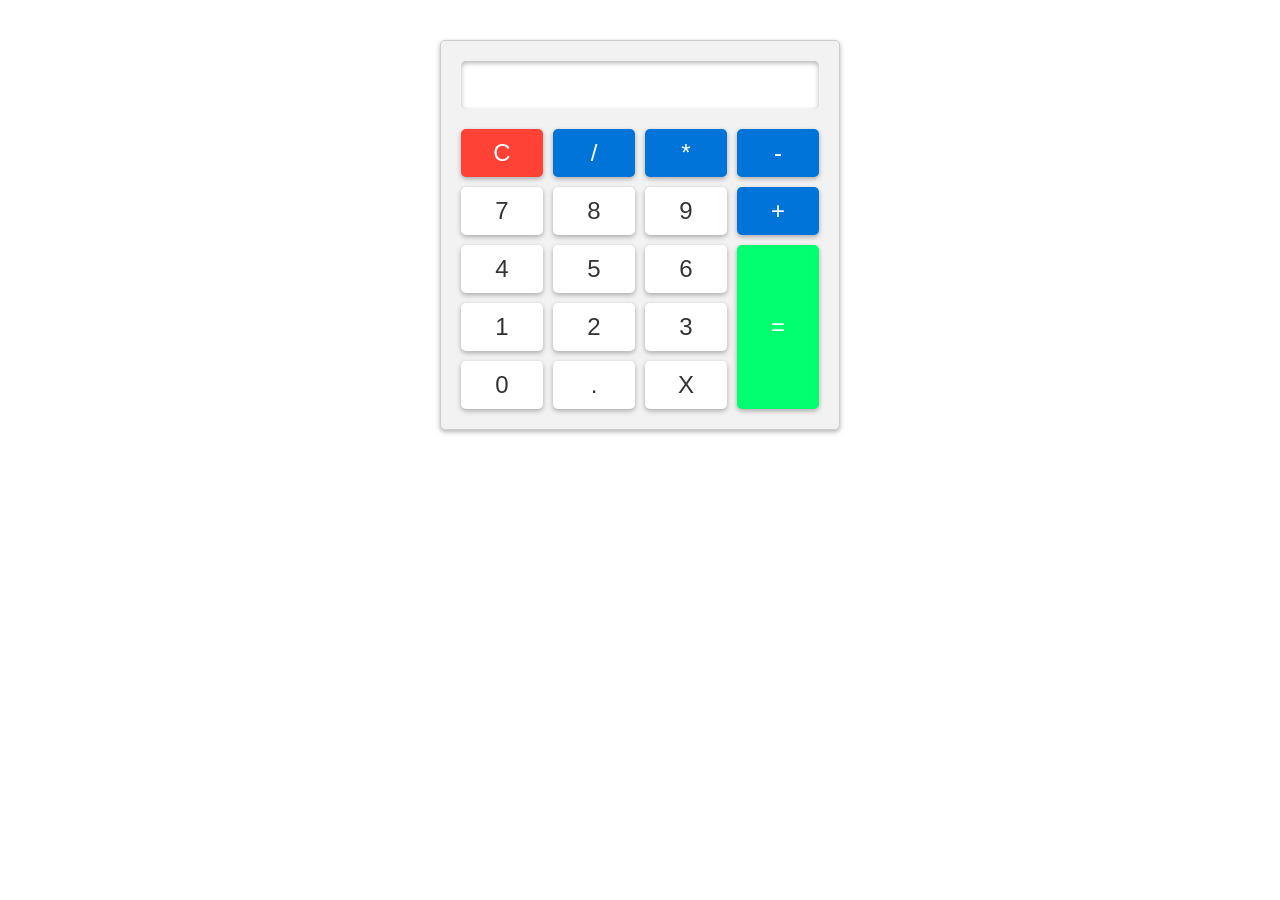
<file: Basic Calculator/index.html>
<!DOCTYPE html>
<html lang="en">
<head>
    <meta charset="UTF-8">
    <meta http-equiv="X-UA-Compatible" content="IE=edge">
    <meta name="viewport" content="width=device-width, initial-scale=1.0">
    <title>Basic Calculator</title>
    <link rel="stylesheet" href="style.css">
</head>
<body>
    <div class="calculator">
        <input type="text" id="result" readonly>
        <div class="buttons">
            <button class="clear">C</button>
            <button class="operator">/</button>
            <button class="operator">*</button>
            <button class="operator">-</button>
            <button class="number">7</button>
            <button class="number">8</button>
            <button class="number">9</button>
            <button class="operator">+</button>
            <button class="number">4</button>
            <button class="number">5</button>
            <button class="number">6</button>
            <button class="equals">=</button>
            <button class="number">1</button>
            <button class="number">2</button>
            <button class="number">3</button>
            <button class="number">0</button>
            <button class="decimal">.</button>
            <button class="decimal">X</button>
        </div>
    </div>
    <script src="script.js"></script>
</body>
</html>
</file>
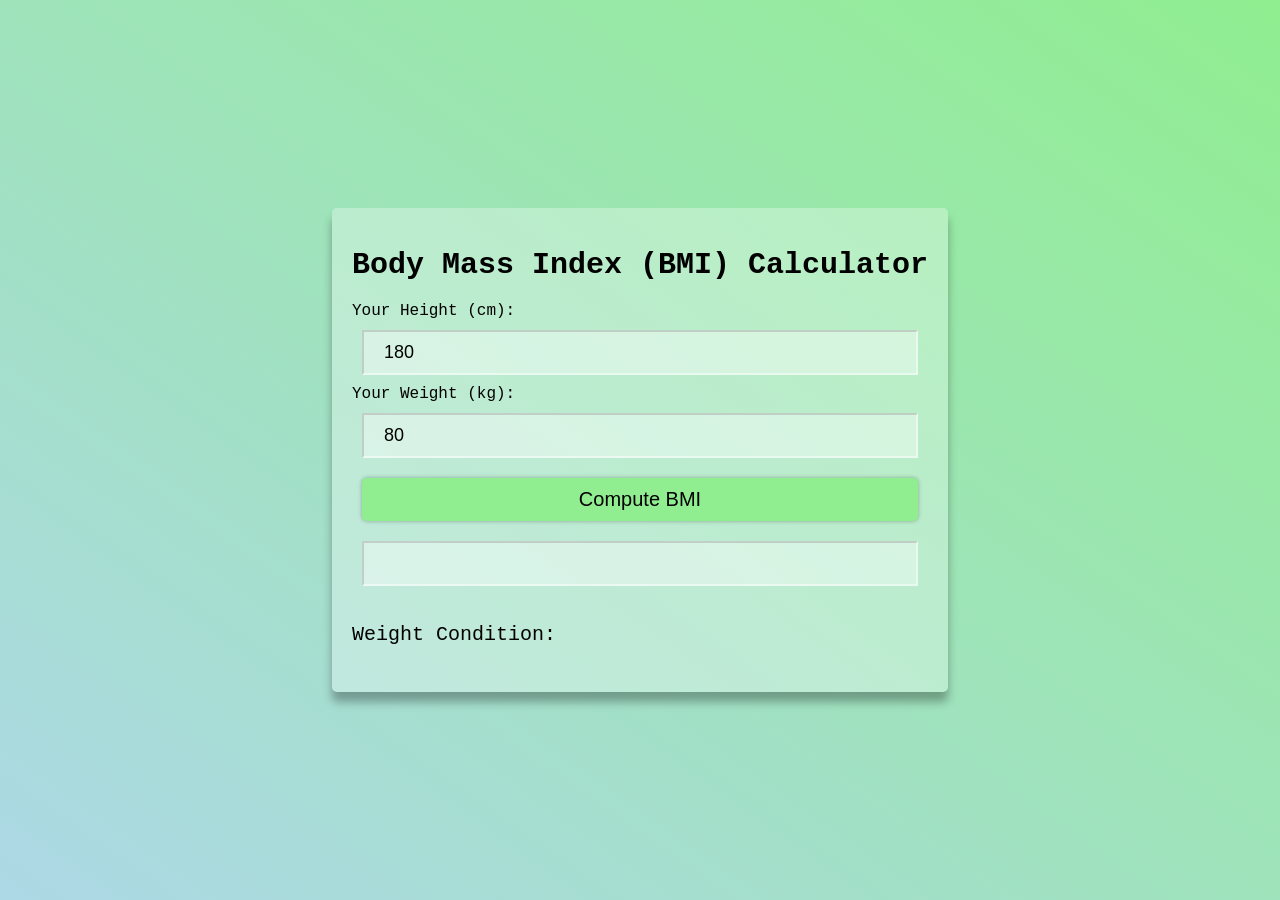
<file: BMI Calculator/index.html>
<!DOCTYPE html>
<html lang="en">
<head>
    <meta charset="UTF-8">
    <meta http-equiv="X-UA-Compatible" content="IE=edge">
    <meta name="viewport" content="width=device-width, initial-scale=1.0">
    <title>BMI Calculator</title>
    <link rel="stylesheet" href="style.css">
</head>
<body>
    <div class="container">
        <h1 class="heading">Body Mass Index (BMI) Calculator</h1>
        Your Height (cm):
        <input type="number" class="input" id="height" value="180" placeholder="Enter your height in cm">
        Your Weight (kg):
        <input type="number" class="input" id="weight" value="80" placeholder="Enter your weight in kg">
        <button class="btn" id="btn">Compute BMI</button>
        <input disabled type="text" class="input" id="bmi-result">
        <h4 class="info-text">Weight Condition: <span id="weight-condition"></span></h4>
    </div>
    <script src="script.js"></script>
</body>
</html>
</file>
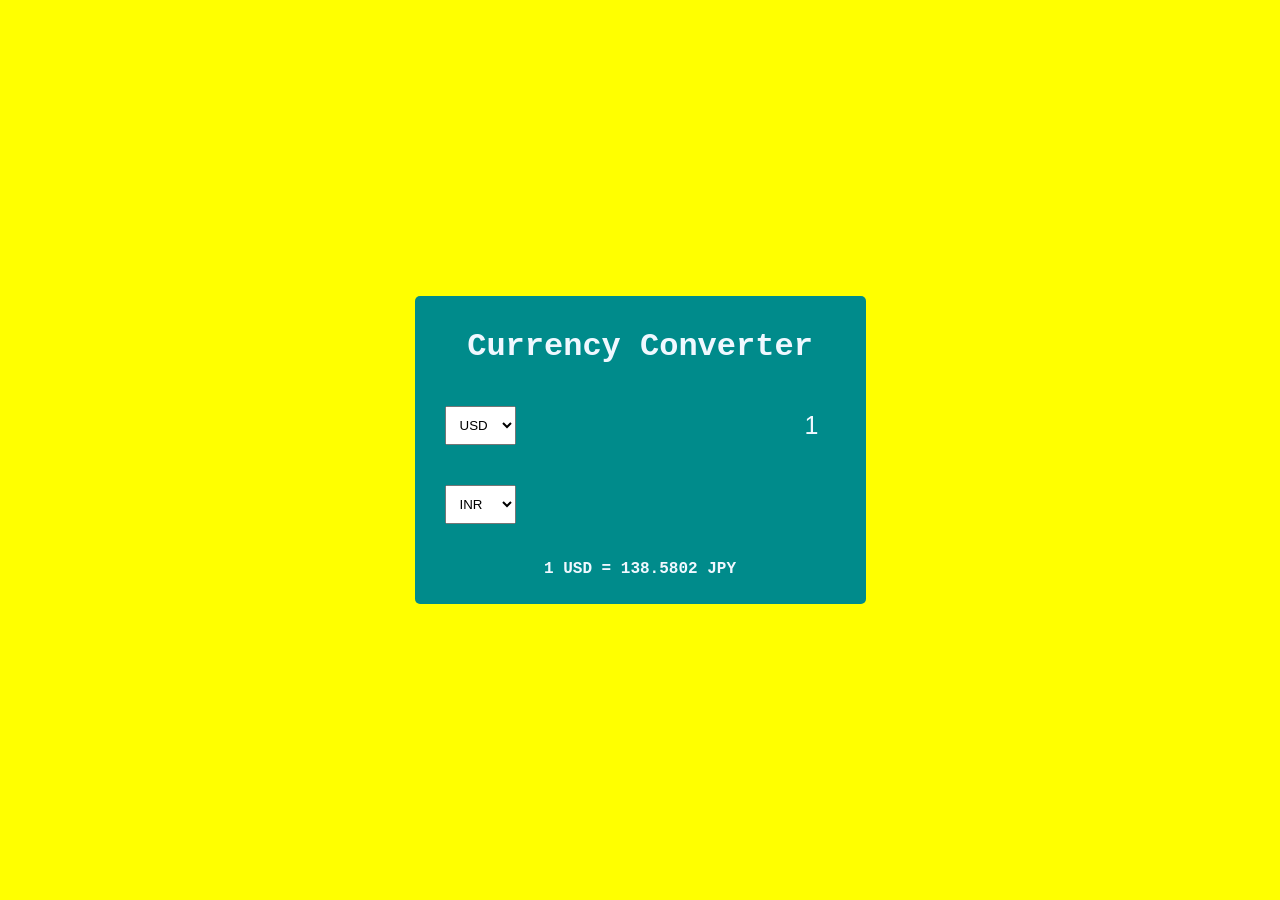
<file: Currency Converter/index.html>
<!DOCTYPE html>
<html lang="en">
<head>
    <meta charset="UTF-8">
    <meta http-equiv="X-UA-Compatible" content="IE=edge">
    <meta name="viewport" content="width=device-width, initial-scale=1.0">
    <title>Currency Converter</title>
    <link rel="stylesheet" href="style.css">
</head>
<body>
    <div class="container">
        <h1>Currency Converter</h1>
        <div class="currency-container">
            <select id="currency-first">
                <option value="AUD">AUD</option>
                <option value="CAD">CAD</option>
                <option value="EUR">EUR</option>
                <option value="GBP">GBP</option>
                <option value="INR">INR</option>
                <option value="JPY">JPY</option>
                <option value="USD" selected>USD</option>
            </select>
            <input type="number" id="worth-first" value="1" min="0">
        </div>
        <div class="currency-container">
            <select id="currency-second">
                <option value="AUD">AUD</option>
                <option value="CAD">CAD</option>
                <option value="EUR">EUR</option>
                <option value="GBP">GBP</option>
                <option value="INR" selected>INR</option>
                <option value="JPY">JPY</option>
                <option value="USD">USD</option>
            </select>
            <input type="number" id="worth-second"  disabled>
        </div>
        <p class="exchange-rate" id="exchange-rate">1 USD = 138.5802 JPY</p>
    </div>
    <script src="script.js"></script>
</body>
</html>
</file>
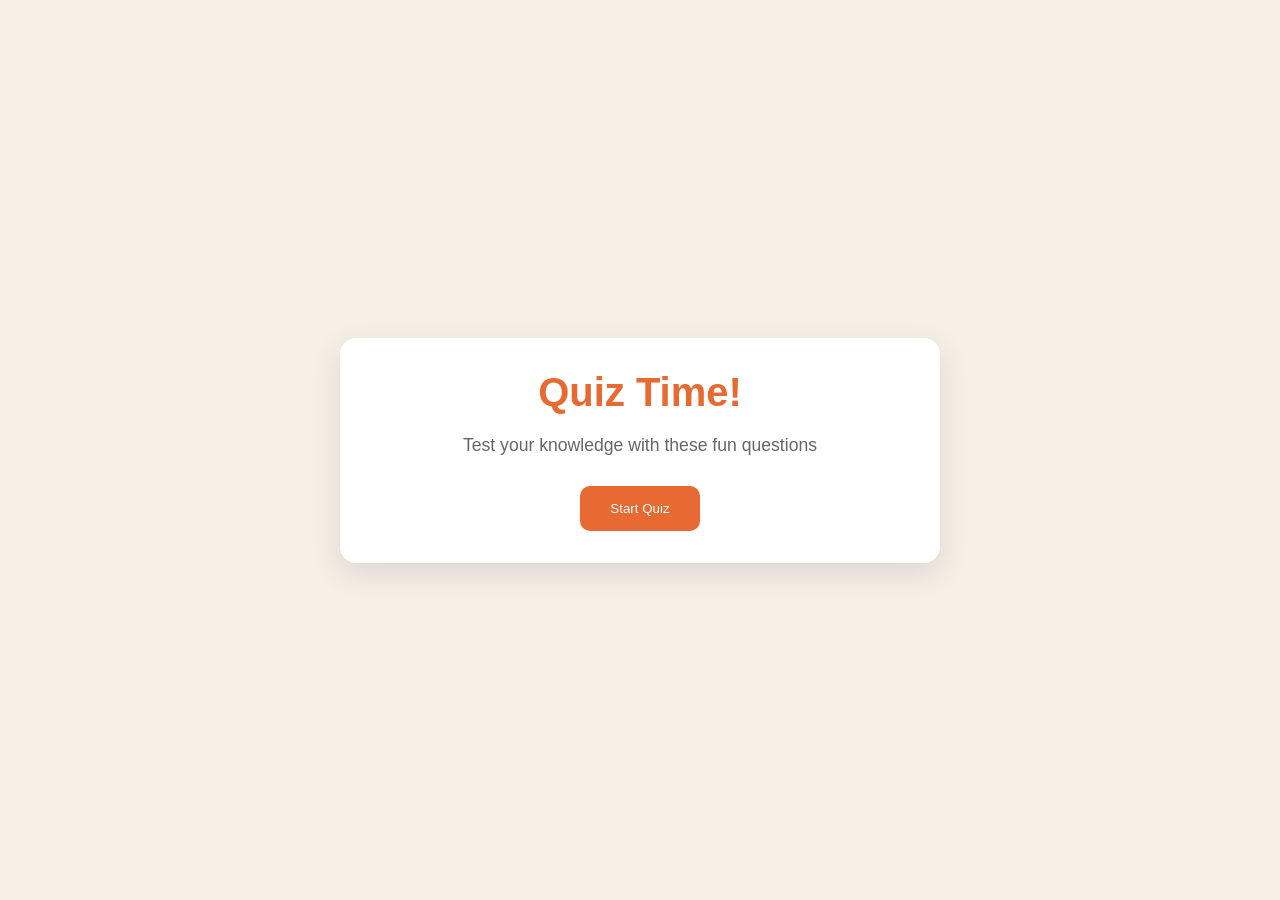
<file: Quiz-Game/index.html>
<!DOCTYPE html>
<html lang="en">
  <head>
    <meta charset="UTF-8" />
    <meta name="viewport" content="width=device-width, initial-scale=1.0" />
    <title>Quiz Game</title>
    <link rel="stylesheet" href="style.css" />
  </head>
  <body>
    <div class="container">
      <div class="screen active" id="start-screen">
        <h1>Quiz Time!</h1>
        <p>Test your knowledge with these fun questions</p>
        <button id="start-btn">Start Quiz</button>
      </div>

      <div class="screen" id="quiz-screen">
        <div class="quiz-header">
          <h2 id="question-text">Question goes here</h2>
          <div class="quiz-info">
            <p>
              Question <span id="current-question">1</span> of <span id="total-questions">5</span>
            </p>

            <p>Score: <span id="score">0</span></p>
          </div>
        </div>

        <div id="answers-container" class="answers-container">
          <!-- Answer buttons will be insterted here from our js code later at some point -->
        </div>

        <div class="progress-bar">
          <div id="progress" class="progress"></div>
        </div>
      </div>

      <div id="result-screen" class="screen">
        <h1>Quiz Results</h1>
        <div class="result-info">
          <p>You scored <span id="final-score">0</span> out of <span id="max-score">5</span></p>

          <div id="result-message">Good job!</div>
        </div>
        <button id="restart-btn">Restart Quiz</button>
      </div>
    </div>

    <script src="script.js"></script>
  </body>
</html>
</file>
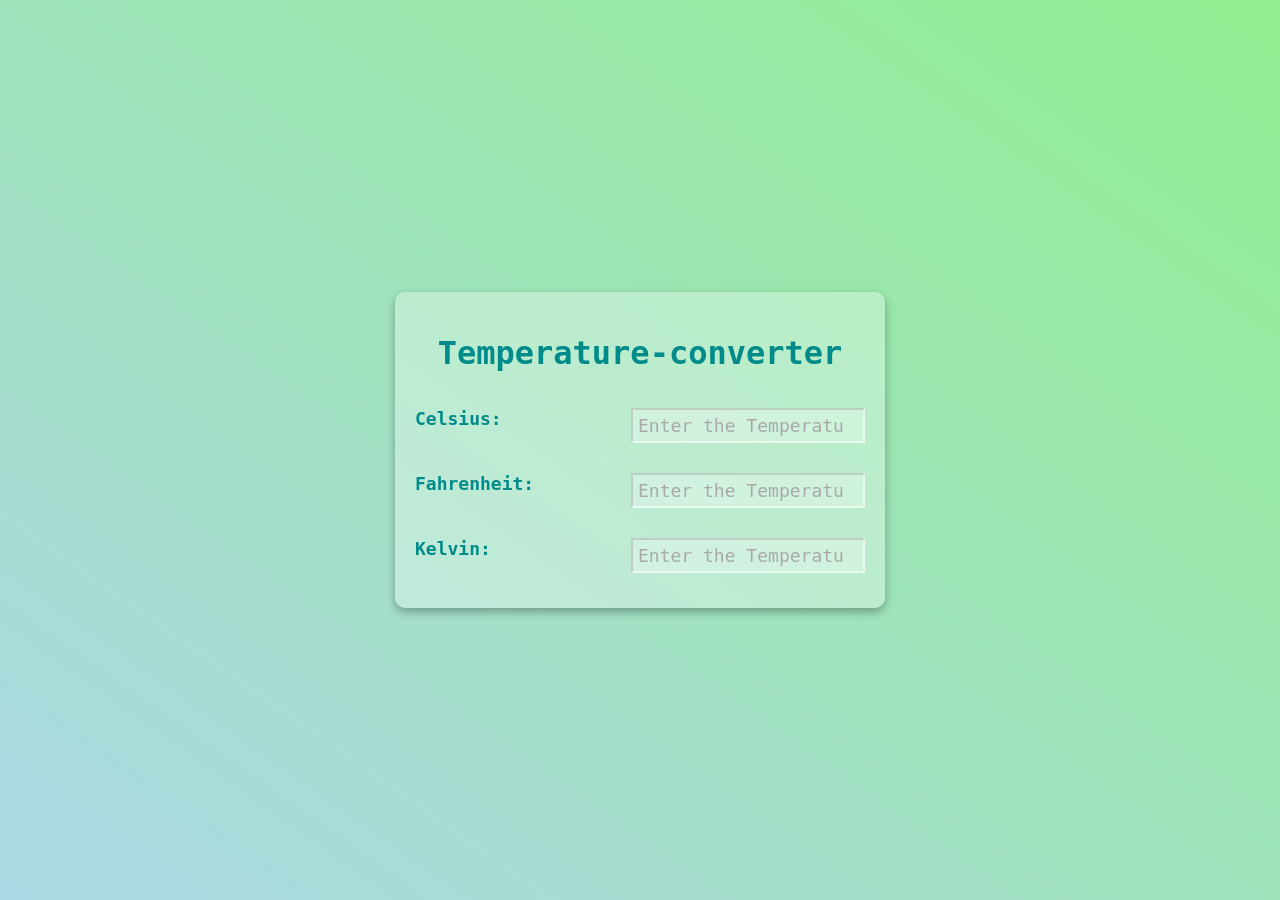
<file: Temperature Converter/index.html>
<!DOCTYPE html>
<html lang="en">
<head>
    <meta charset="UTF-8">
    <meta name="viewport" content="width=device-width, initial-scale=1.0">
    <title>Temperature Converter</title>
    <link rel="stylesheet" href="style.css">
</head>
<body>
    <div class="container">
        <h1  class="heading">Temperature-converter</h1>
            <div class="temp-container">
                <label for="Celsius">Celsius:</label>
                <input   onchange="computeTemp(event)"
                type="number"
                name="celsius"
                id="celsius"
                placeholder="Enter the Temperature"
                class="input"
                />

            </div>
             <div class="temp-container">
                <label for="Fahrenheit">Fahrenheit:</label>
                <input   onchange="computeTemp(event)"
                type="number"
                name="Fahrenheit"
                id="Fahrenheit"
                placeholder="Enter the Temperature"
                class="input"
                />

            </div>
            <div class="temp-container">
                <label for="Kelvin">Kelvin:</label>
                <input   onchange="computeTemp(event)"
                type="number"
                name="Kelvin"
                id="Kelvin"
                placeholder="Enter the Temperature"
                class="input"
                />

            </div>
          
             

    </div>
   
    <script src="script.js"></script>
    
</body>
</html>
</file>
<file: Basic Calculator/style.css>
* {
  box-sizing: border-box;
  margin: 0;
}

.calculator {
  background-color: #f2f2f2;
  padding: 20px;
  max-width: 400px;
  margin: 0 auto;
  border: solid 1px #ccc;
  box-shadow: 0 2px 5px rgba(0, 0, 0, 0.3);
  border-radius: 5px;
  margin-top: 40px;
}

#result{
    width: 100%;
    padding: 10px;
    font-size: 24px;
    border: none;
    box-shadow: 0 2px 5px rgba(0, 0, 0, 0.3) inset;
    border-radius: 5px;
}

.buttons{
    display: grid;
    grid-template-columns: repeat(4, 1fr);
    grid-gap: 10px;
    margin-top: 20px;
}

button{
    padding: 10px;
    font-size: 24px;
    border: none;
    box-shadow: 0 2px 5px rgba(0, 0, 0, 0.3);
    border-radius: 5px;
    cursor: pointer;
    transition: background-color 0.3s ease;

}

button:hover{
    background-color: #ddd;
}

.clear{
    background-color: #ff4136;
    color: #fff;
}

.number, .decimal{
    background-color: #fff;
    color: #333;

}

.operator{
    background-color: #0074d9;
    color: #fff;
}

.equals{
    background-color: #01ff70;
    grid-row: span 3;
    color: #fff;
}
</file>
<file: BMI Calculator/style.css>
body{
    margin: 0;
    background: linear-gradient(to left bottom, lightgreen, lightblue);
    display: flex;
    min-height: 100vh;
    justify-content: center;
    align-items: center;
    font-family: 'Courier New', Courier, monospace;
}

.container{
    background: rgba(255,255,255, .3);
    padding: 20px;
    display: flex;
    flex-direction: column;
    border-radius: 5px;
    box-shadow: 0 10px 10px rgba(0,0,0,.3);
    margin: 5px;
}

.heading{
    font-size: 30px;
}

.input{
    padding: 10px 20px;
    font-size: 18px;
    background: rgba(255,255,255, .4);
    border-color: rgba(255,255,255, .5);
    margin: 10px;
}

.btn{
    background-color: lightgreen;
    border: none;
    padding: 10px 20px;
    border-radius: 5px;
    margin: 10px;
    font-size: 20px;
    box-shadow: 0 0 4px rgba(0,0,0,.3);
    cursor: pointer;
}

.btn:hover{
    box-shadow: 0 0 8px rgba(0,0,0,.3);
    transition: all 300ms ease;
}

.info-text{
    font-size: 20px;
    font-weight: 500;
}
</file>
<file: Currency Converter/style.css>
body{
    background-color: yellow;
    display: flex;
    height: 100vh;
    justify-content: center;
    align-items: center;
    font-family: 'Courier New', Courier, monospace;
    margin: 0;
    padding: 0;
}

.container{
    background-color: darkcyan;
    color: aliceblue;
    padding: 10px;
    border-radius: 5px;
    text-align: center;
}


.currency-container{
    padding: 20px;
    display: flex;
    justify-content: space-between;
}

.currency-container select{
    padding: 10px;
}

.currency-container input{
    border: 0;
    background: transparent;
    font-size: 25px;
    text-align: right;
    color: aliceblue;
}

.exchange-rate{
    font-size: 16px;
    font-weight: 600;
}

select:focus,
input:focus{
    outline: 0;
}
</file>
<file: Quiz-Game/style.css>
/* Basic reset */
* {
    margin: 0;
    padding: 0;
    box-sizing: border-box;
}

body{
    background:#f5efe6;
    display: flex;
    justify-content: center;
    align-items: center;
    min-height: 100vh;
    padding: 1rem;
    font-family: sans-serif;
}


.container{
    background-color: white;
    border-radius: 1rem;
    box-shadow: 0 10px 30px rgba(0, 0, 0 ,0.1);
    width: 100%;
    max-width: 600px;
    overflow: hidden;
    position: relative;
}

/* SCREEN */
.screen{
    display:none;
    padding: 2rem;
    text-align: center;
}

.screen.active{
    display:block;

}

/* START SCREEN */

#start-screen h1{
    color:#e86a33;
    margin-bottom: 20px;
    font-size: 2.5rem;
}

#start-screen p{
    color:#666;
    margin-bottom: 30px;
    font-size:1.1rem;

}

.quiz-header{
    margin-bottom: 30px;
}

#question-text{
    color:#333;
    font-size:  1.5rem;
    margin-bottom: 1rem;
    line-height:1.4;
    
}

.quiz-info{
    display: flex;
    justify-content: space-between;
    color:#666;
    margin-bottom: 10px;

}

.answers-container{
    display: flex
    flex-direction: column;
    gap : 10px;
    margin-bottom : 25px;

}

.answer-btn{
    background-color: #f8f0e5;
    color: #333;
    border: 2px solid #eadbc8;
    border-radius: 10px;
    padding: 1rem;
    cursor: pointer;
    text-align: left;
    transition: all 0.3s ease;
}

.answer-btn:hover{
    background-color: #eadbc8;
    border-radius: #dac0ae;

}

.answer-btn.correct{
    background-color: #e6fff0;
    border-color: #a3f0c4;
    color:#28a745;

}

.answer-btn.incorrect{
    background-color: #fff0f0;
    boreder-color:#ffbdbd;
    color:#dc3545;

}

.progress-bar{
    height: 10px;
    background-color: #f8f0e5;
    border-radius: 5px;
    overflow:hidden;
    margin-top:20px;
}

.progress{
    height: 100%;
    background-color: #e86a33;
    width: 0%;
    transtion: width 0.3s ease;

}

/* RESULT SCREEN */
#result-screen h1{
    color:#e86a33;
    margin-bottom: 30px;

}

.result-info{
    background-color: #f8f0e5;
    border-radius: 10px;
    padding: 20px;
    margin-bottom: 30px;
}

.result-info p{
    font-size: 1.2rem;
    color:#333;
    margin-bottom: 1rem;
}

#result-message{
    font-size:1.5rem;
    font-weight: 600;
    color:#e86a33;
}

button{
    background-color: #e86a33;
    color: white;
    border:none;
    border-radius: 10px;
    padding:15px 30px;
    cursor: pointer;
    transition: background-color 0.3s ease;
}

button:hover{
    background-color: #d45b28;
}

/* RESPONSIVE DESIGN */
@media (max-width: 500px) {
   .screen{
    padding:1rem;
   }

   #start-screen h1{
    font-size: 2rem;
   }

   #question-text{
    font-size: 1.3rem;
   }

   .answer-btn{
    padding: 12px;
   }

   button{
    padding: 12px 25px;
    font-size:1 rem;
   }
}
</file>
<file: Temperature Converter/style.css>
body {
  margin: 0;
  background: linear-gradient(to left bottom, lightgreen, lightblue);
  min-height: 100vh;
  display: flex;
  justify-content: center;
  align-items: center;
  font-family: monospace;
  color: darkcyan;
}

.container {
  background: rgba(255, 255, 255, 0.3);
  padding: 20px;
  box-shadow: 0 4px 10px rgba(0, 0, 0, 0.3);
  border-radius: 10px;
  width: 85%;
  max-width: 450px;
  min-width: 350px;
  display: flex;
  flex-direction: column;
  align-items: center;
}

.heading {
  font-size: 32px;
}

.temp-container {
  width: 100%;
  padding: 15px;
  font-weight: bold;
  font-size: 18px;
}

.input {
  width: 220px;
  font-family: monospace;
  padding: 5px;
  float: right;
  outline: none;
  background: rgba(255, 255, 255, 0.3);
  border-color: rgba(255, 255, 255, 0.5);
  color: darkgreen;
  font-size: 18px;
}


.input::placeholder{
    color: darkgray;
}
</file>
